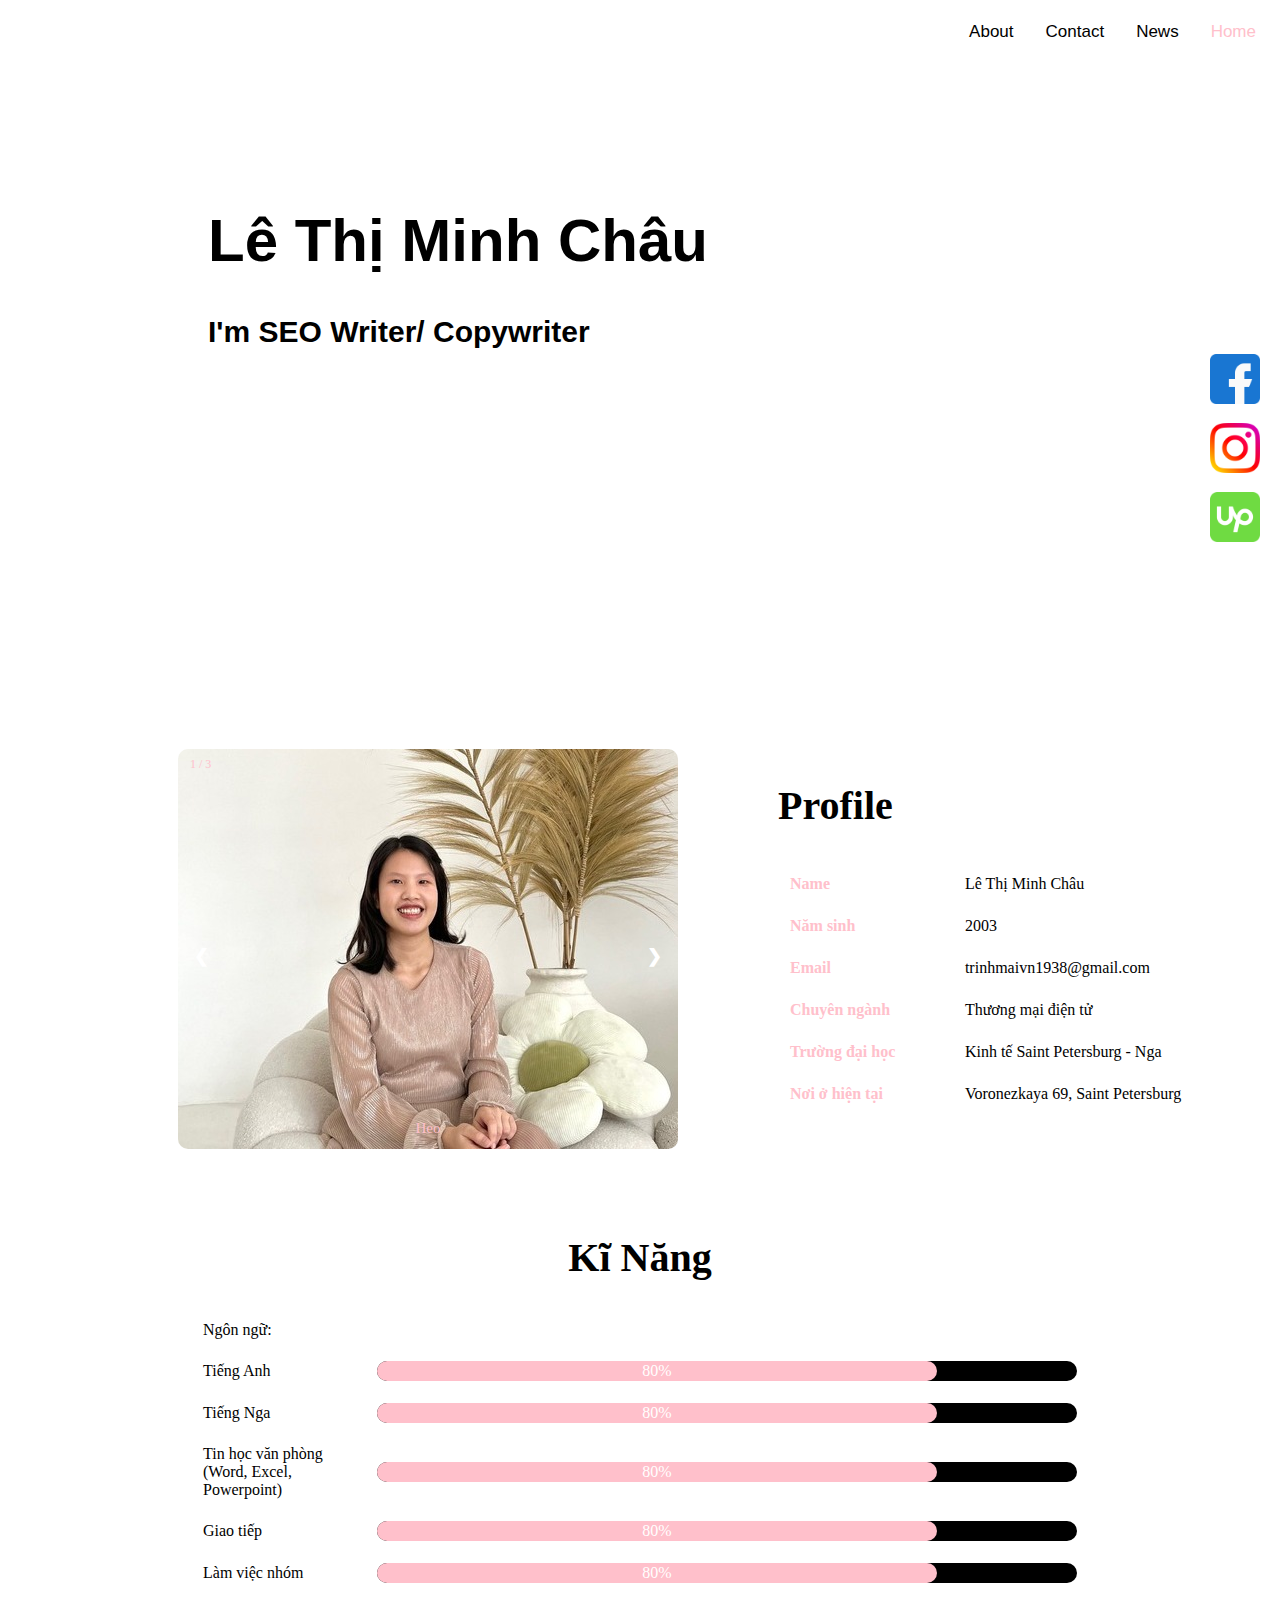
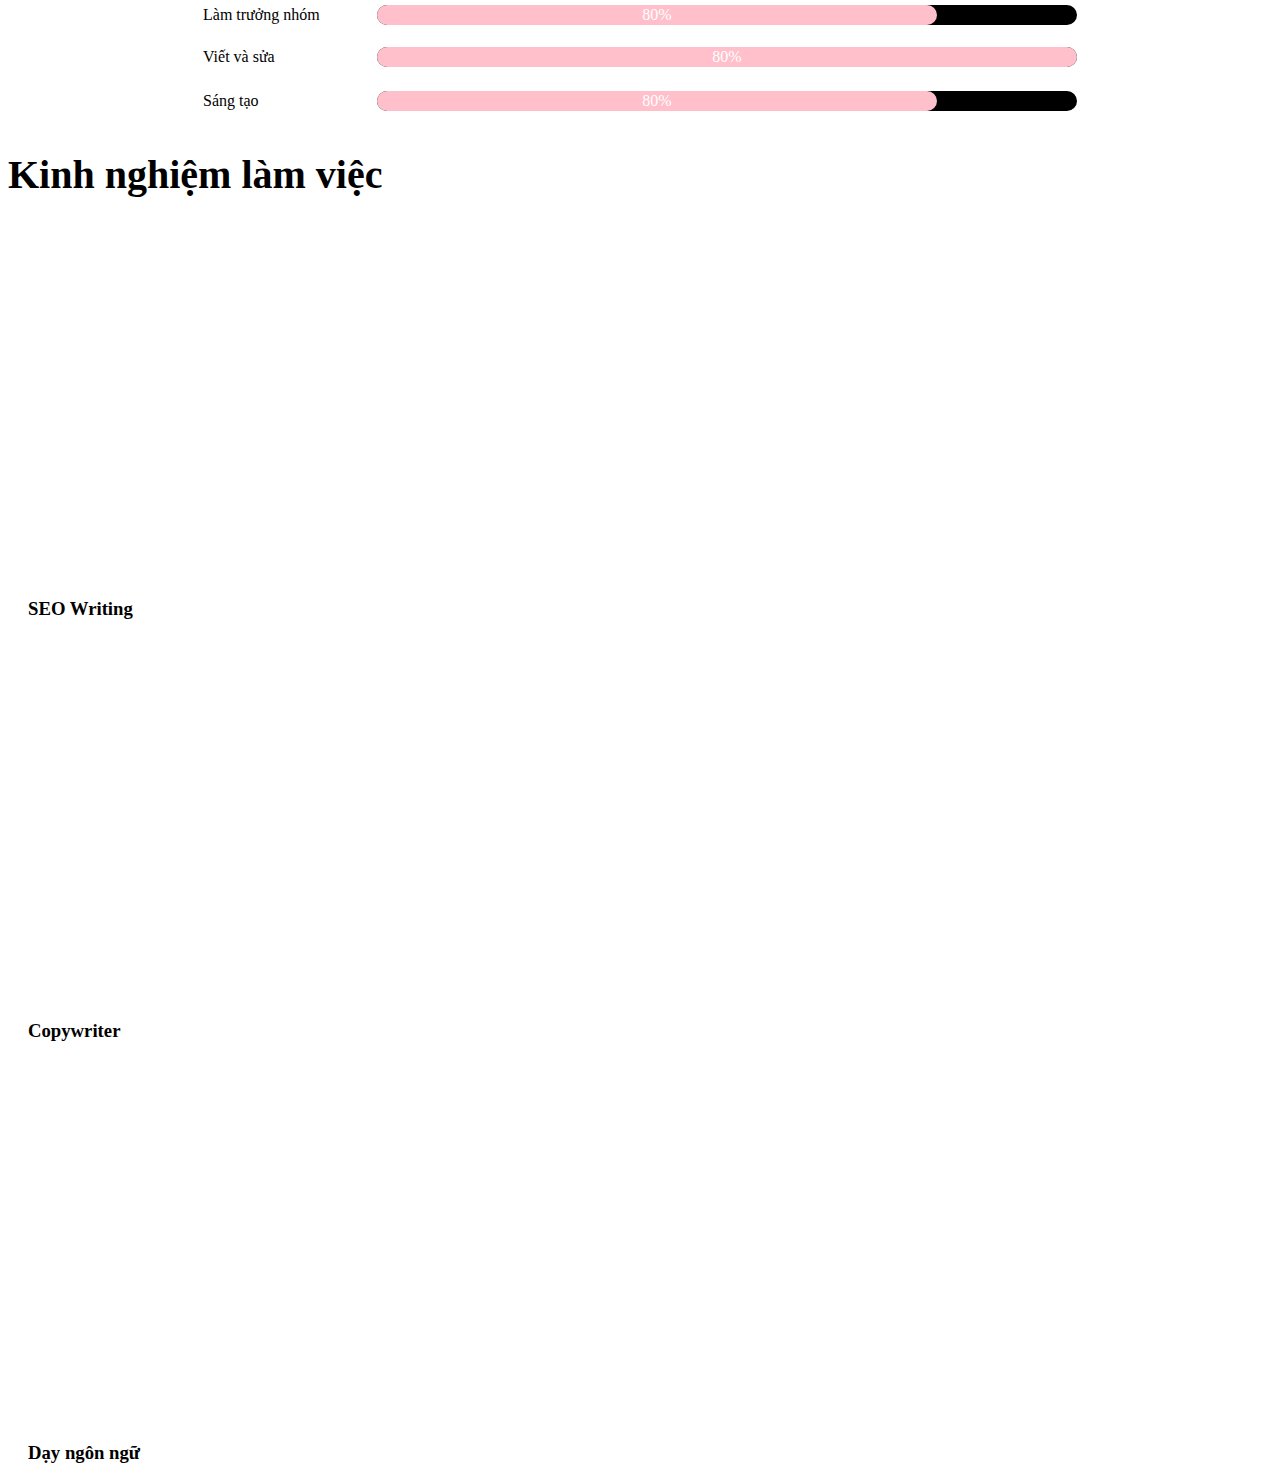
<file: index.html>
<!doctype html>
<html lang="en">
<head>
    <meta charset="UTF-8">
    <meta name="viewport" content="width=device-width, initial-scale=1">
    <title>Portfolio-LeChau</title>
    <link rel="stylesheet" href="style.css">
</head>
<body>
<div class="topnav">
    <a class="activeNav" href="" >Home</a>
    <a href="">News</a>
    <a href="">Contact</a>
    <a href="">About</a>
    
</div>
<div class="name-container">
    <h1 class="name">Lê Thị Minh Châu</h1>
    <h3 class="name-position">I'm <span>SEO Writer/ Copywriter </span></h3>
</div>

<div class="icon-container">
    <a href="https://www.facebook.com/Billtaylor2003?mibextid=LQQJ4d"><img src="Images/iconFacebook.png" alt="" class="link-icon"></a>
    <a href="https://www.instagram.com/jolegrangerjayde/"><img src="Images/iconInstagram.png" alt="" class="link-icon"></a>
    <a href="https://www.upwork.com/freelancers/~0180187b6eb852c64b?mp_source=share"><img src="Images/iconUpwork.png" alt="" class="link-icon"></a>
</div>
<!-- Content container to align slideshow and profile side by side -->
<div class="content-container">
    <!-- Slideshow container -->
    <div class="slideshow-container">
        <!-- Full-width images with number and caption text -->
        <div class="mySlides fade">
            <div class="numbertext">1 / 3</div>
            <img src="Images/photo1.jpg" style="width:500px;height: 400px;border-radius: 10px" alt="">
            <div class="text">Heo</div>
        </div>

        <div class="mySlides fade">
            <div class="numbertext">2 / 3</div>
            <img src="Images/photo2.jpg" style="width:500px;height: 400px;border-radius: 10px" alt="">
            <div class="text">Hai con heo</div>
        </div>

        <div class="mySlides fade">
            <div class="numbertext">3 / 3</div>
            <img src="Images/photo3.jpg" style="width:500px;height: 400px;border-radius: 10px" alt="">
            <div class="text">Con heo dang chup anh</div>
        </div>

        <!-- Next and previous buttons -->
        <a class="prev" onclick="plusSlides(-1)">&#10094;</a>
        <a class="next" onclick="plusSlides(1)">&#10095;</a>
    </div>
    <!-- The dots/circles -->
<!--    <div style="text-align:center" class="dot-container">-->
<!--        <span class="dot" onclick="currentSlide(1)"></span>-->
<!--        <span class="dot" onclick="currentSlide(2)"></span>-->
<!--        <span class="dot" onclick="currentSlide(3)"></span>-->
<!--    </div>-->
    <!-- Portfolio container (Profile details) -->
    <div class="portfolio-container">
        <h2 class="title-portolio">Profile</h2>
        <table class="portfolio-table">
            <tr>
                <th>Name</th>
                <td>Lê Thị Minh Châu</td>
            </tr>
            <tr>
                <th>Năm sinh</th>
                <td>2003</td>
            </tr>
            <tr>
                <th>Email</th>
                <td>trinhmaivn1938@gmail.com</td>
            </tr>
            <tr>
                <th>Chuyên ngành</th>
                <td>Thương mại điện tử</td>
            </tr>
            <tr>
                <th>Trường đại học</th>
                <td>Kinh tế Saint Petersburg - Nga </td>
            </tr>
            <tr>
                <th>Nơi ở hiện tại </th>
                <td>Voronezkaya 69, Saint Petersburg</td>
            </tr>
        </table>
    </div>
</div>
<br>
<br>
<br>

<div class="table-skills">
    <h1 class="title-table-details">Kĩ Năng</h1>
    <table class="table-details">
        <tr>
            <td>Ngôn ngữ:</td>
        </tr>
        <tr>
            <td>Tiếng Anh</td>
            <td>
                <div class="skill-container">
                    <div class="skill-bar" style="width: 80%;">80%</div>
                </div>
            </td>
        </tr>
        <tr>
            <td>Tiếng Nga</td>
            <td>
                <div class="skill-container">
                    <div class="skill-bar" style="width: 80%;">80%</div>
                </div>
            </td>
        </tr>
        <tr>
            <td>Tin học văn phòng (Word, Excel, Powerpoint)</td>
            <td>
                <div class="skill-container">
                    <div class="skill-bar" style="width: 80%;">80%</div>
                </div>
            </td>
        </tr>
        <tr>
            <td>Giao tiếp</td>
            <td>
                <div class="skill-container">
                        <div class="skill-bar" style="width: 80%">80%</div>
                </div>
            </td>
        </tr>
        <tr>
            <td>Làm việc nhóm</td>
            <td><div class="skill-container">
                <div class="skill-bar" style="width: 80%">80%</div>
            </div></td>
        </tr>
        <tr>
            <td>Làm trưởng nhóm</td>
            <td><div class="skill-container">
                <div class="skill-bar" style="width: 80%">80%</div>
            </div></td>
        </tr>
        <tr>
            <td>Viết và sửa</td>
            <td><div class="skill-container">
                <div class="skill-bar" style="width: 100%">80%</div>
            </div></td>
        </tr>
        <tr></tr>
        <tr>
            <td>Sáng tạo</td>
            <td>
                <div class="skill-container">
                <div class="skill-bar" style="width: 80%">80%</div>
            </div>
            </td>
        </tr>
    </table>
</div>
<div class="container-exp-working">
    <h1 class="title-exp-working">Kinh nghiệm làm việc</h1>
    <h3 class="content-container">SEO Writing</h3>
    <h3 class="content-container">Copywriter</h3>
    <h3 class="content-container">Dạy ngôn ngữ </h3>
</div>
</body>
</html>
<script src="script.js"> </script>
</file>
<file: style.css>
.topnav {
    background-color: White;
    overflow: hidden;
}

.topnav a {
    float: right;
    color: black;
    text-align: center;
    padding: 14px 16px;
    text-decoration: none;
    font-size: 17px;
    font-family: "Candara Light" , sans-serif;
}
.topnav a:hover {
    color: pink;
}
.topnav a.activeNav {
    color: pink;
}
.name-container {
    margin-left: 200px;
    margin-top: 150px;
}
.name ,.name-position{
    font-family:"Candara Light" , sans-serif;
    font-size: 60px;
    color: black;
    font-weight: bold;
}
.name-position{
    font-size:30px;
}
.title
{
    text-align: center;
    font-family:"Candara Light", cursive;
    font-size: xx-large;
}
* {box-sizing:border-box}

/* Slideshow container */
.slideshow-container {
    max-width: 500px;
    position: relative;
    margin-left: 150px;
}

/* Hide the images by default */
.mySlides {
    display: none;
}

/* Next & previous buttons */
.prev, .next {
    cursor: pointer;
    position: absolute;
    top: 50%;
    width: auto;
    margin-top: -22px;
    padding: 16px;
    color: white;
    font-weight: bold;
    font-size: 18px;
    transition: 0.6s ease;
    border-radius: 0 3px 3px 0;
    user-select: none;
}

/* Position the "next button" to the right */
.next {
    right: 0;
    border-radius: 3px 0 0 3px;
}

/* On hover, add a black background color with a little bit see-through */
.prev:hover, .next:hover {
    background-color: pink;
}

/* Caption text */
.text {
    color: pink;
    font-size: 15px;
    padding: 8px 12px;
    position: absolute;
    bottom: 8px;
    width: 100%;
    text-align: center;
    font-family: "Candara Light",cursive;
}

/* Number text (1/3 etc) */
.numbertext {
    color: pink;
    font-size: 12px;
    padding: 8px 12px;
    position: absolute;
    top: 0;
}

/* The dots/bullets/indicators */
/*.dot {*/
/*    cursor: pointer;*/
/*    height: 15px;*/
/*    width: 15px;*/
/*    float:left;*/
/*    margin:0 5px;*/
/*    background-color: black;*/
/*    border-radius: 50%;*/
/*    display: inline-block;*/
/*    transition: background-color 0.6s ease;*/
/*}*/
/*.dot-container*/
/*{*/
/*    margin-left: 200px; !* distance of dot *!*/
/*}*/
/*.active, .dot:hover {*/
/*    background-color: pink;*/
/*}*/

/* Fading animation */
.fade {
    animation-name: fade;
    animation-duration: 1.5s;
}

@keyframes fade {
    from {opacity: .4}
    to {opacity: 1}
}
.profile-container
{
    margin-left: 1000px;
    font-family: Candara Light,cursive;
}
.profile-details
{
    font-size: 20px;
    margin-right: 700px;

}
.content-container {
    display: flex;
    justify-content: flex-start;
    align-items: flex-start;
    gap: 100px; /* Khoảng cách giữa slideshow và bảng profile */
    margin-left: 20px;
    margin-top: 400px;
}

.slideshow-container {
    max-width: 500px;
    position: relative;
}

.portfolio-container {
    font-family: "Candara Light", cursive;
    font-size: large;
    text-align: left;
    max-width: 300px;
}

.portfolio-table {
    width: 500px;
    height: 200px;
    border-collapse: collapse;
    border: none;
    font-size: 16px;
}

.portfolio-table th, .portfolio-table td {
    border: none;
    padding: 12px;
}
.title-portolio
{
    font-size: 40px;
}
.portfolio-table th {
    color: pink;
    font-weight: bold;
}

.portfolio-table tr:hover {
    background-color: yellow;
}

.dot-container {
    text-align: left;
    margin-left: 20px;
}
/*Icon*/
.link-icon
{
    width: 50px;
    height: 50px;
}
.icon-container
{
    display: flex;
    flex-direction: column;
    position: fixed;
    right: 20px;
    top: 50%;
    transform: translateY(-50%);
   gap: 15px;
}
.table-details
{
    border: 1px solid white;
    width: 900px;
    height: auto;
    display: flex;
    margin: 0 auto;
}
.table-skills
{
    font-family: Candara Light, cursive;
    border-spacing: 0 10px;
}
.title-table-details
{
    font-size: 40px;
    font-weight: bold;
    text-align: center;
}
td{
    padding:10px;
}
.skill-container
{
    width:700px;
    background-color: black;
    border-radius:10px;
}
.skill-bar
{
    height:20px;
    background-color:pink;
    border-radius: 25px;
    color: white;
    text-align: center;
    line-height: 20px;
    border-color: pink;
}
.title-exp-working
{
    text-align: left;
    font-size: 40px;
    font-weight: bold;
    font-family: Candara Light, cursive;
    color: black;
}
</file>
